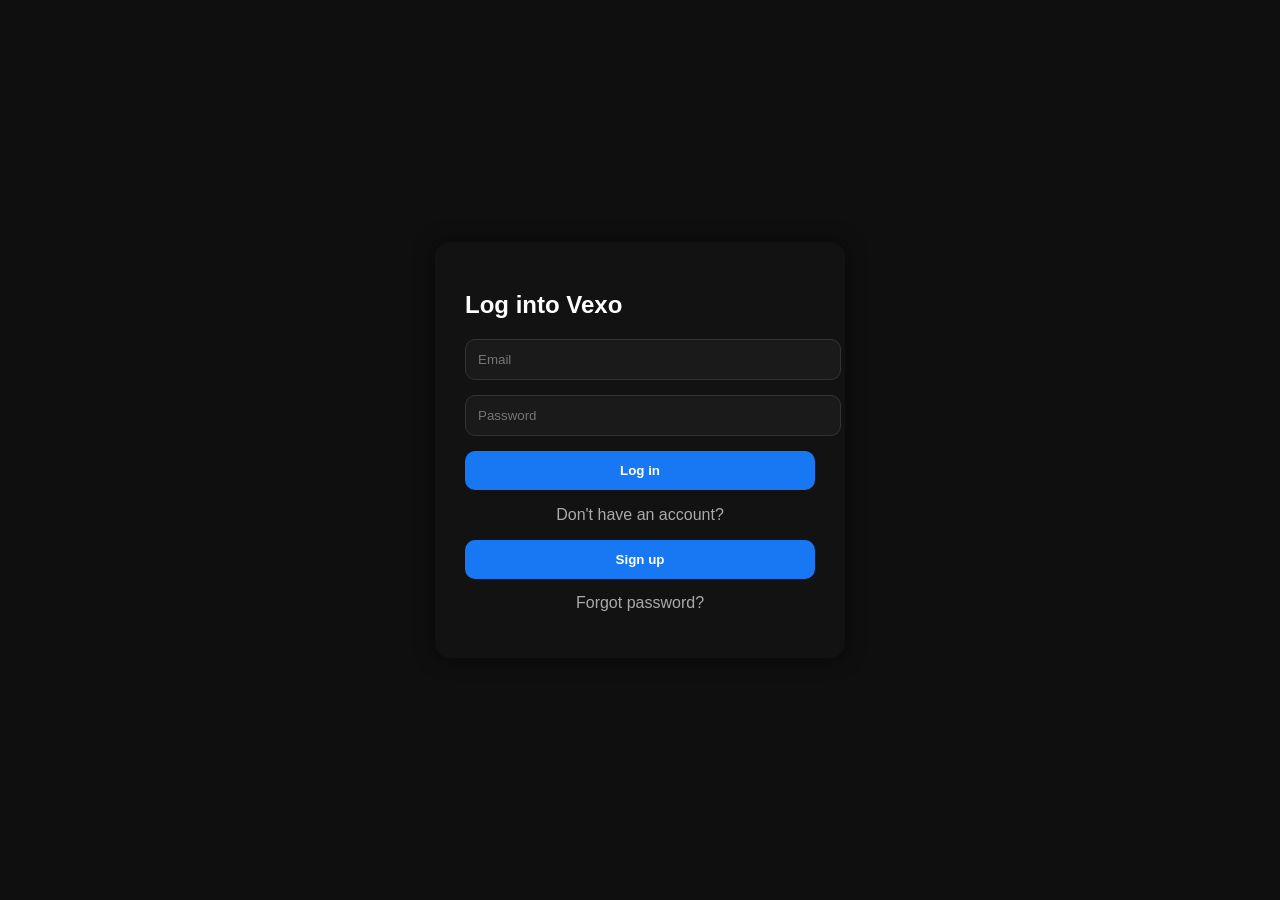
<file: client/index.html>
<!DOCTYPE html>
<html>
<head>
  <title>Vexo</title>
  <link rel="stylesheet" href="style.css">
</head>
<body>

  <div class="container">
    <div class="box">
      <h2>Log into Vexo</h2>

      <input id="email" placeholder="Email" />
      <input id="password" type="password" placeholder="Password" />

      <button onclick="login()">Log in</button>
      <p style="text-align:center; color:#aaa;">Don't have an account?</p>
<button onclick="signup()">Sign up</button>

      <p class="forgot">Forgot password?</p>
    </div>
  </div>

  <script src="script.js"></script>
</body>
</html>
</file>
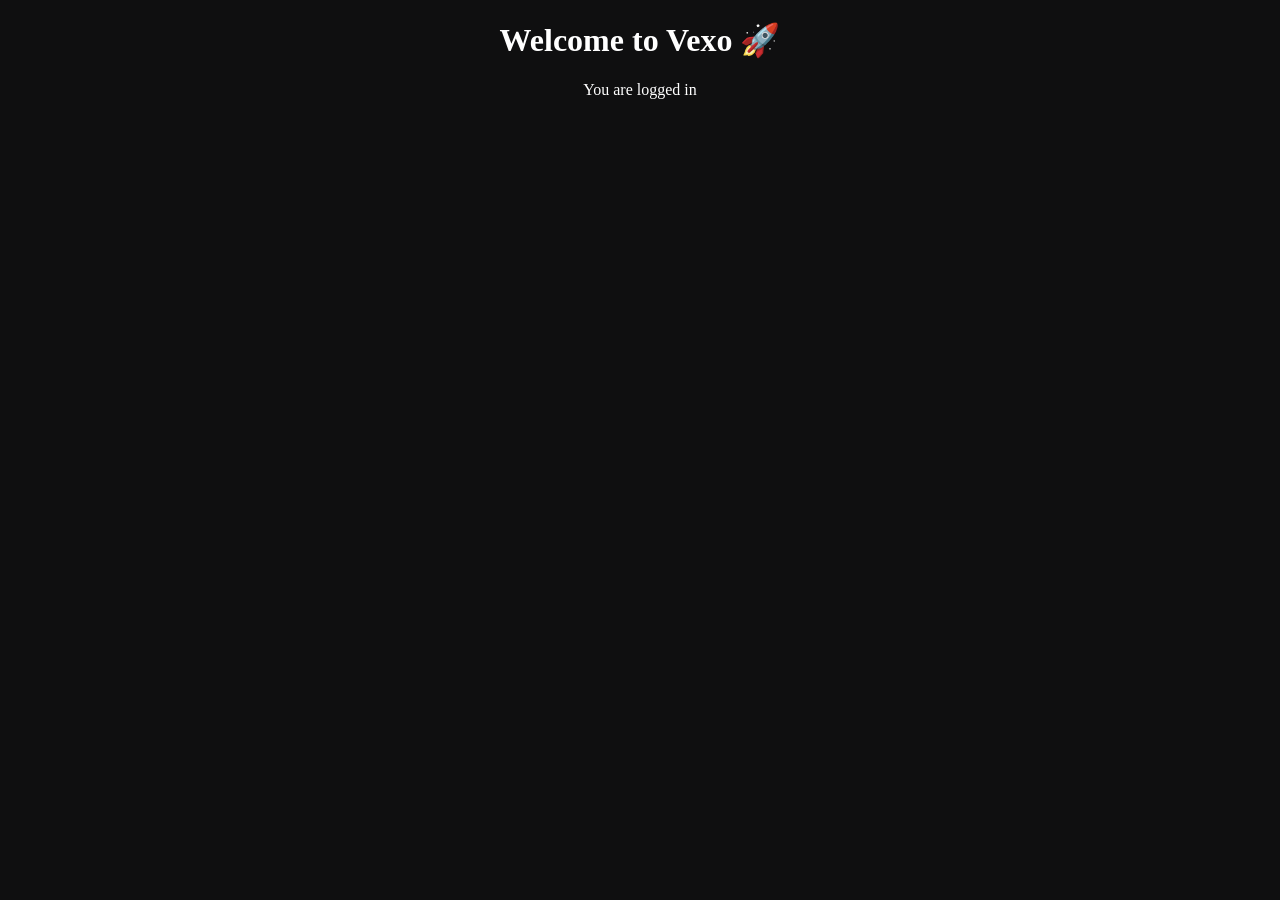
<file: client/home.html>
<!DOCTYPE html>
<html>
<head>
  <title>Home</title>
</head>
<body style="background:#0f0f10; color:white; text-align:center;">

  <h1>Welcome to Vexo 🚀</h1>
  <p>You are logged in</p>

</body>
</html>
</file>
<file: client/style.css>
body {
  margin: 0;
  font-family: Arial;
  background-color: #0f0f10;
}

.container {
  height: 100vh;
  display: flex;
  justify-content: center;
  align-items: center;
}

.box {
  width: 350px;
  padding: 30px;
  background-color: #121212;
  border-radius: 15px;
  box-shadow: 0 0 20px rgba(0,0,0,0.5);
}

h2 {
  color: white;
  margin-bottom: 20px;
}

input {
  width: 100%;
  padding: 12px;
  margin-bottom: 15px;
  border-radius: 10px;
  border: 1px solid #333;
  background-color: #1a1a1a;
  color: white;
}

button {
  width: 100%;
  padding: 12px;
  border-radius: 10px;
  border: none;
  background-color: #1877f2;
  color: white;
  font-weight: bold;
  cursor: pointer;
}

.forgot {
  color: #aaa;
  margin-top: 15px;
  text-align: center;
}
</file>
